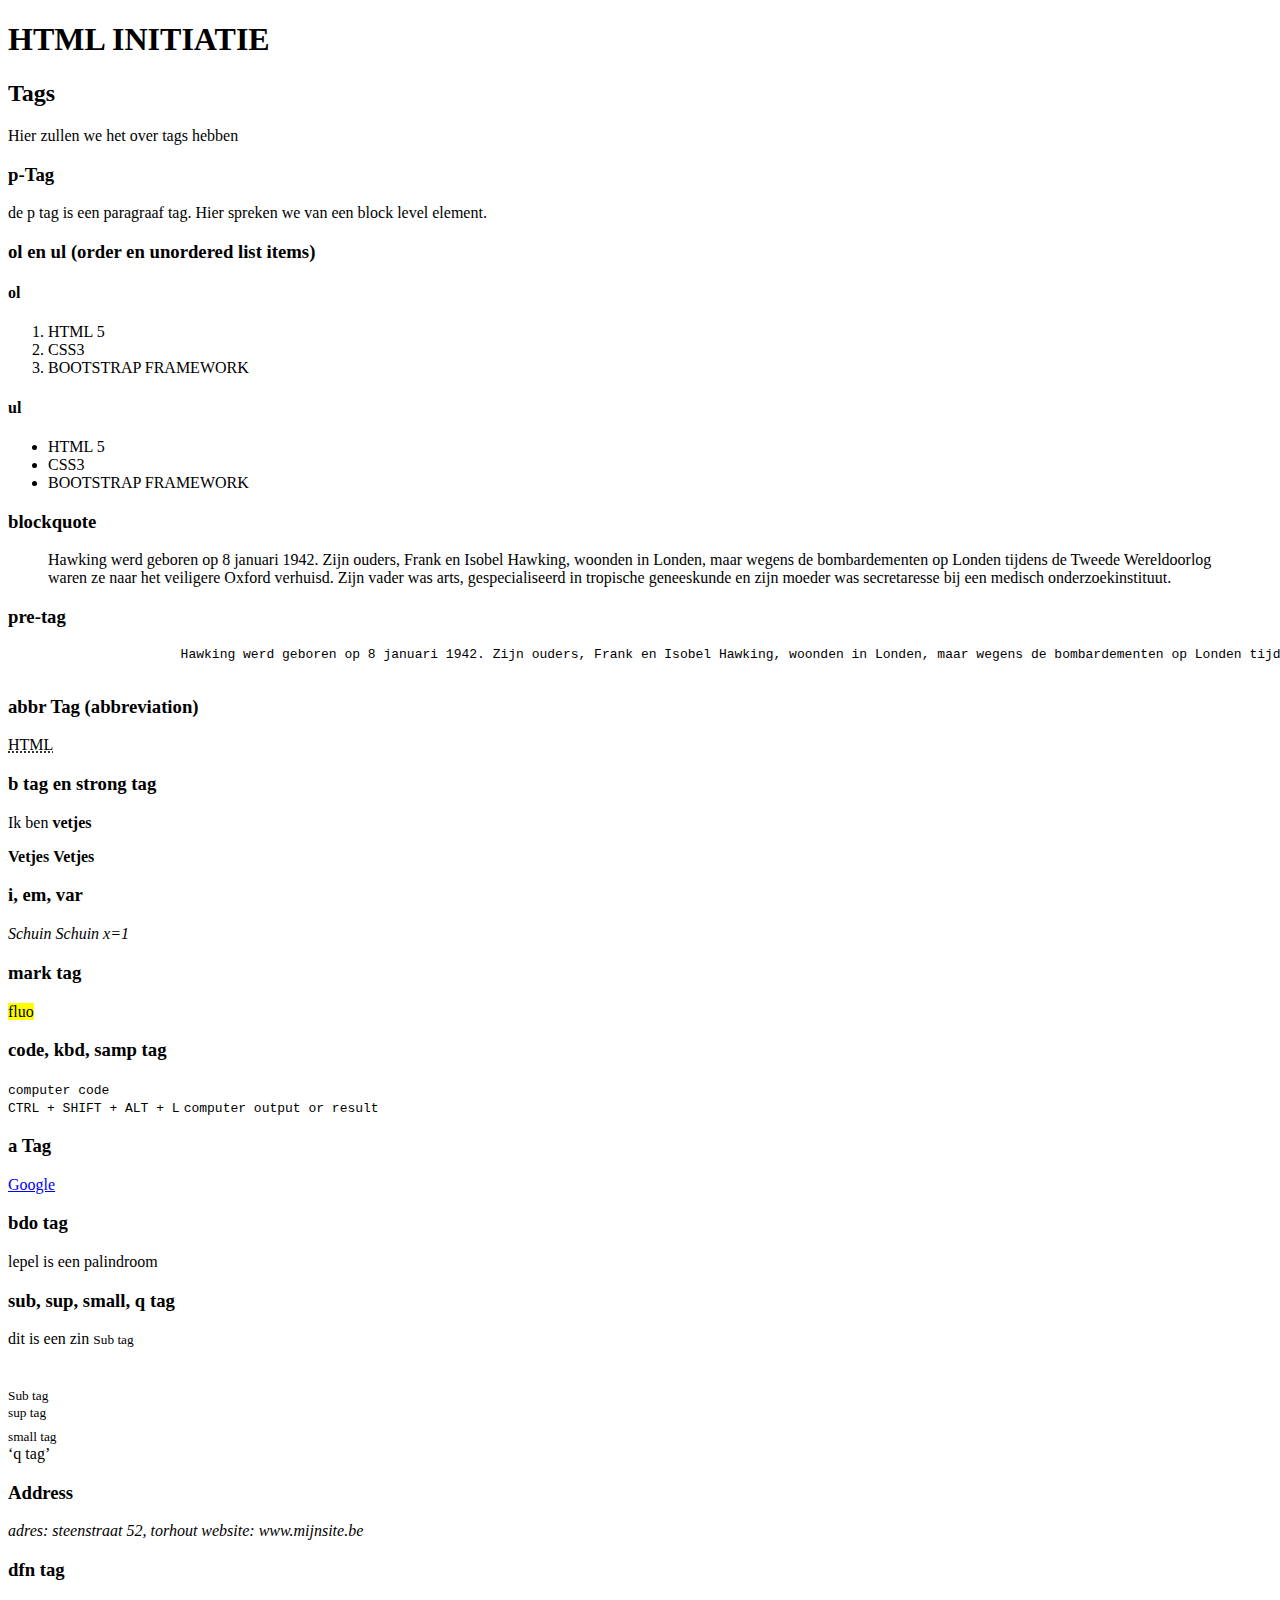
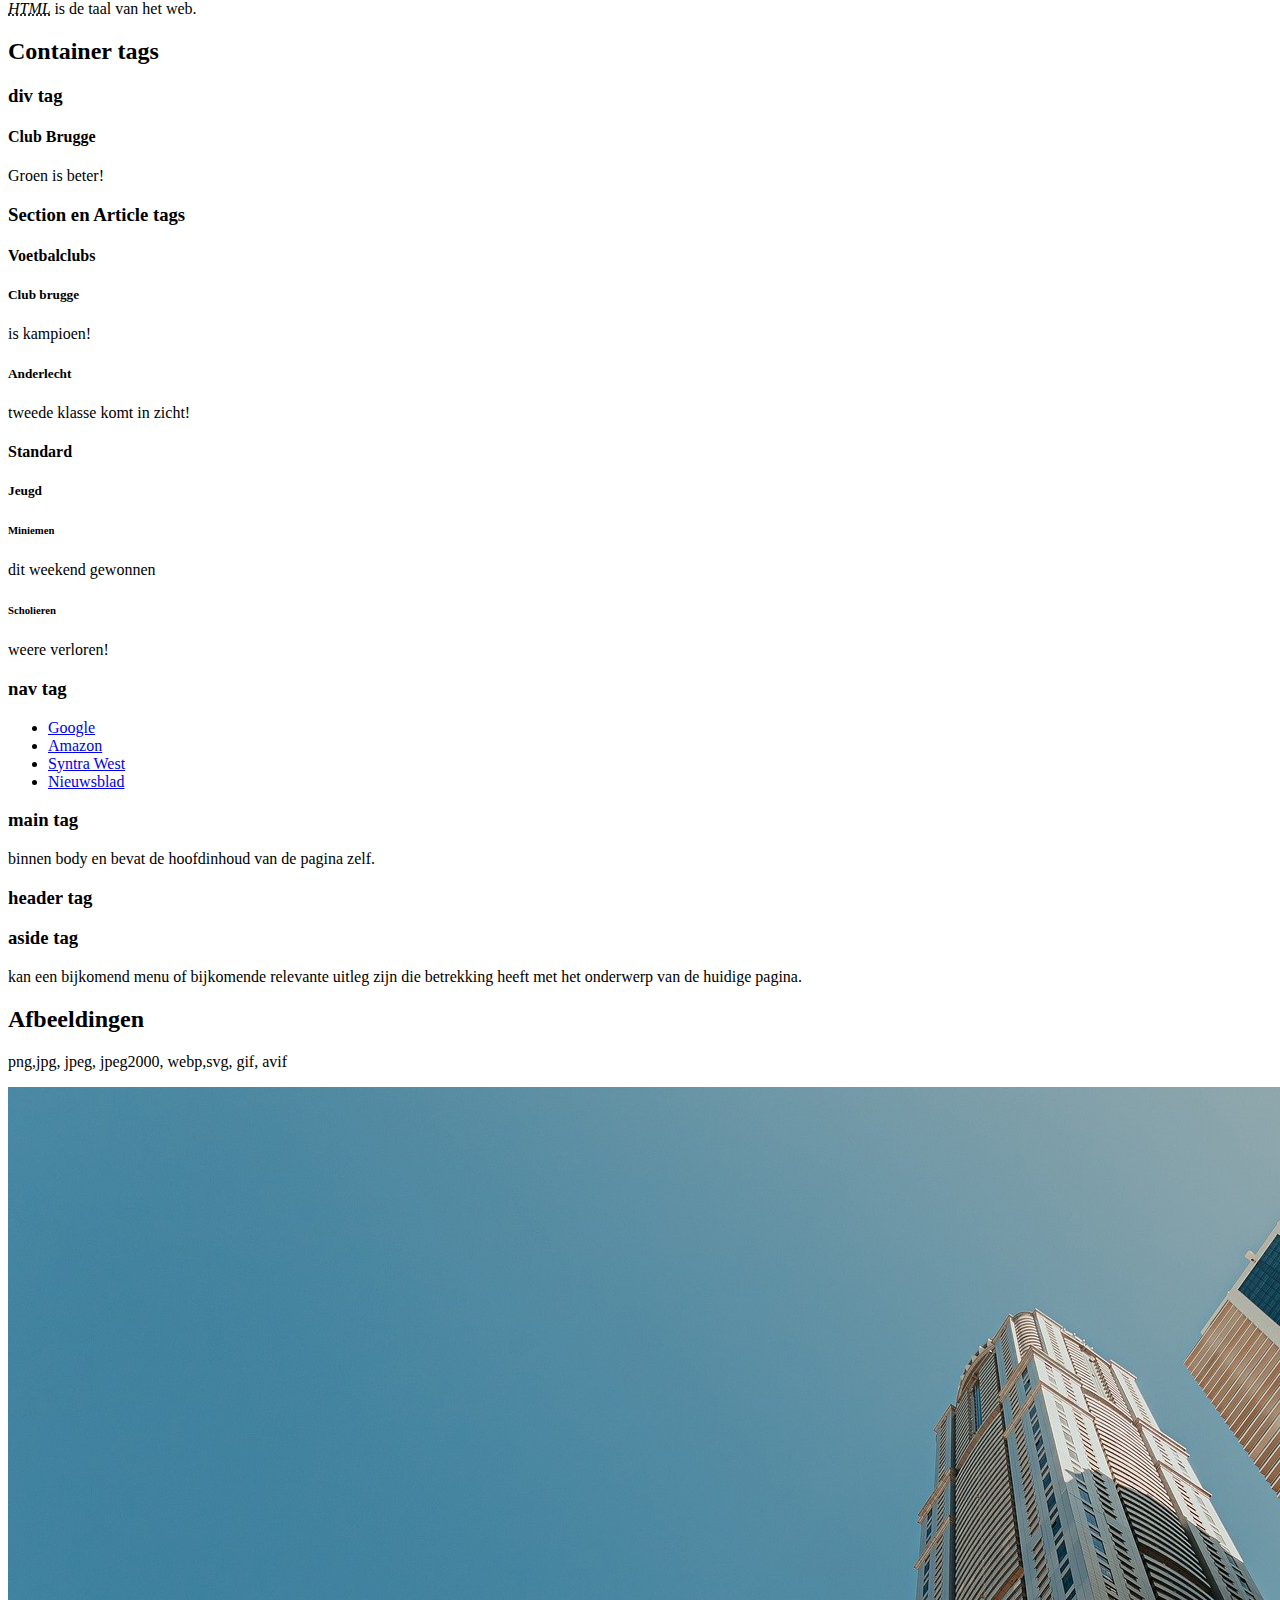
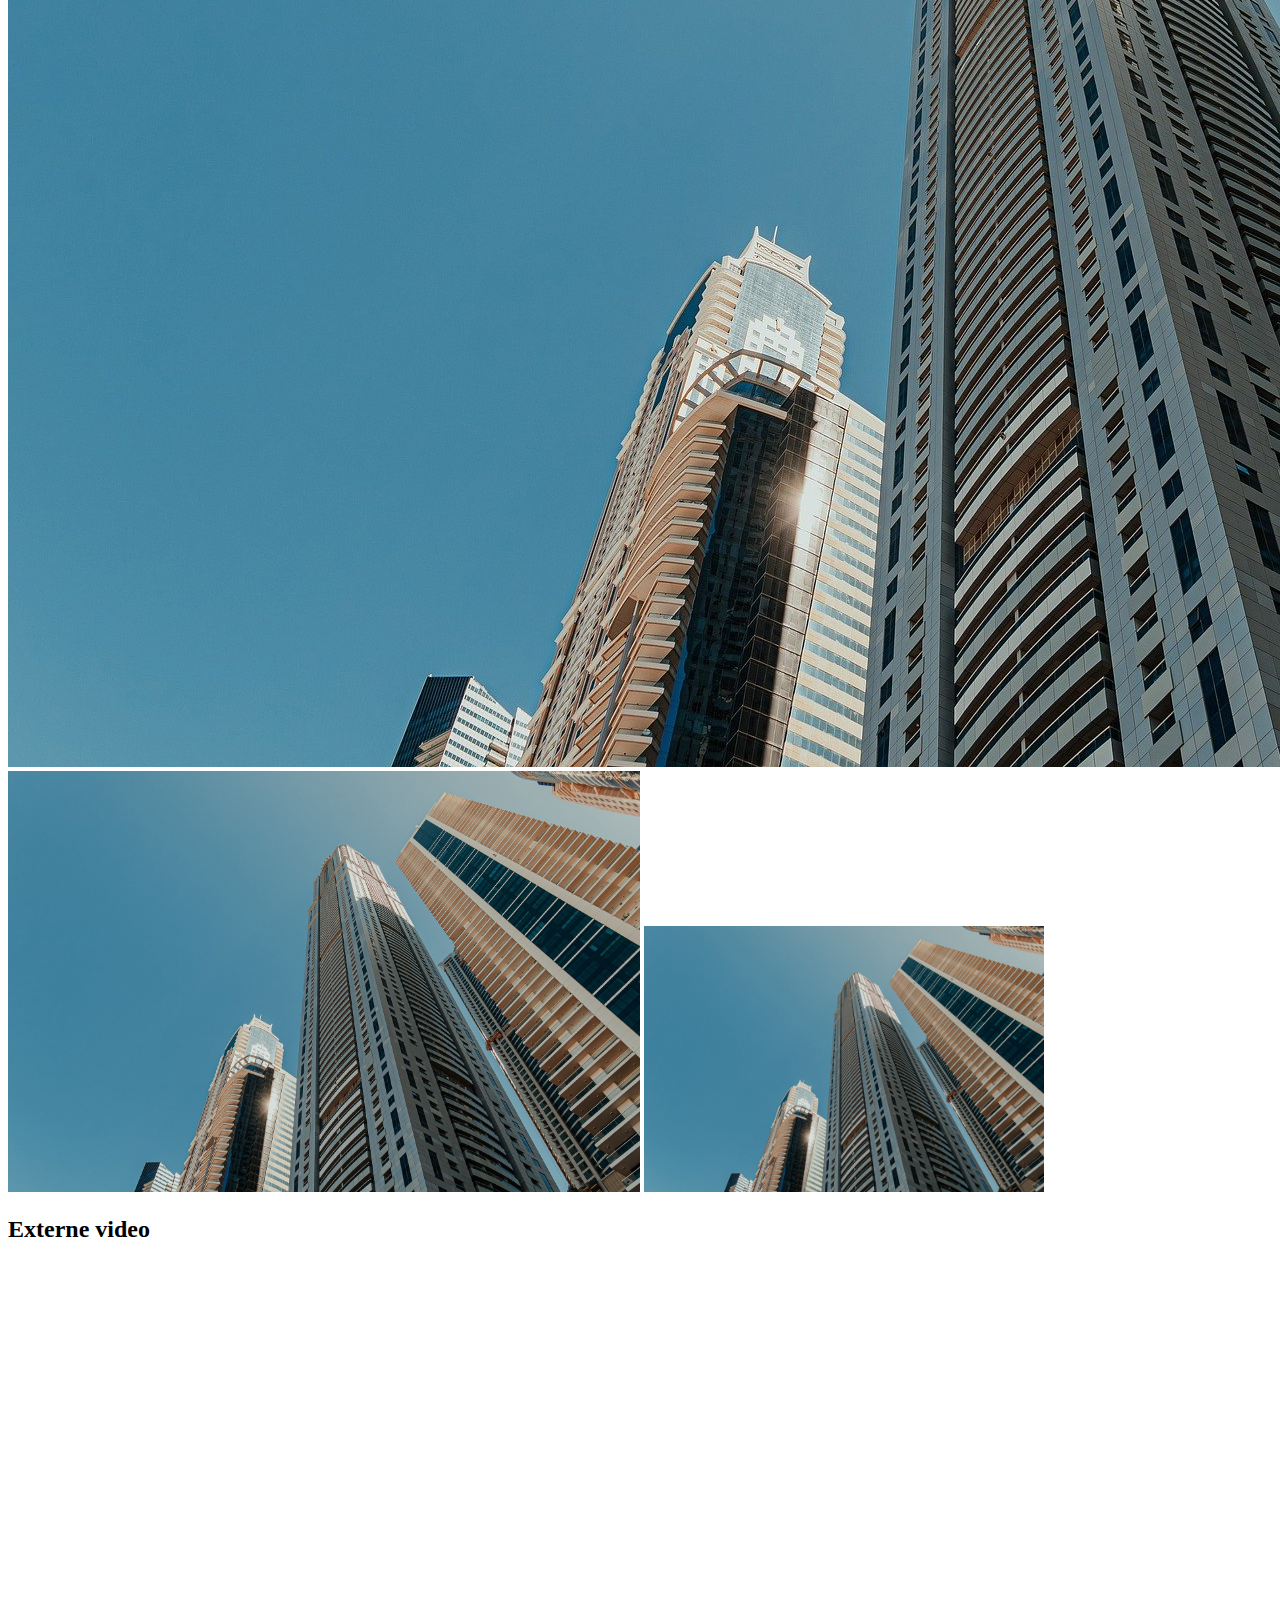
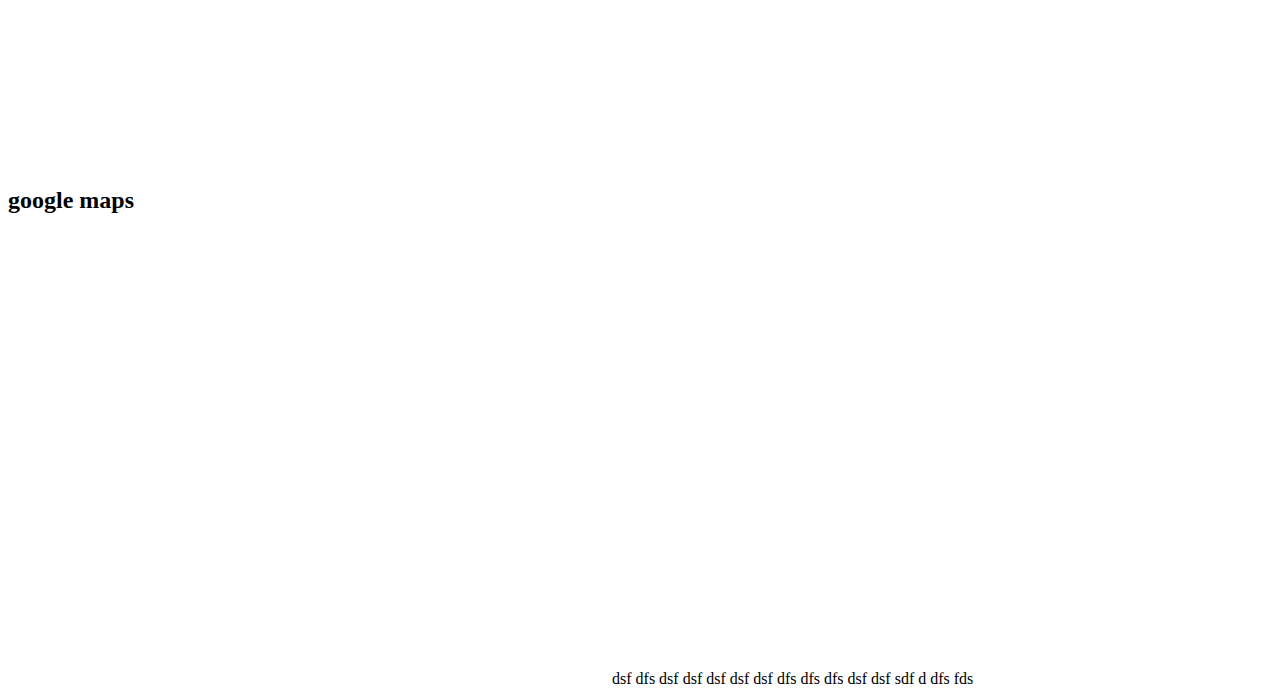
<file: 1.initiatie/index.html>
<!doctype html>
<html lang="nl">
<head>
    <meta charset="UTF-8">
    <meta name="viewport"
          content="width=device-width, user-scalable=no, initial-scale=1.0, maximum-scale=1.0, minimum-scale=1.0">
    <meta http-equiv="X-UA-Compatible" content="ie=edge">
    <title>Initiatie</title>
</head>
<body>
<!--REFORMAT CODE CTRL SHIFT ALT L-->
<!--    Hieronder mag maar 1 h1 tag per pagina komen-->
    <h1>HTML INITIATIE</h1>
<!--    h2 tot h6 tags kunnen oneindig voorkomen.-->
    <h2>Tags</h2>
        <p>Hier zullen we het over tags hebben</p>
    <h3>p-Tag</h3>
        <p>de p tag is een paragraaf tag. Hier spreken we van een block level element.</p>
    <h3>ol en ul (order en unordered list items)</h3>
        <h4>ol</h4>
            <ol>
                <li>HTML 5</li>
                <li>CSS3</li>
                <li>BOOTSTRAP FRAMEWORK</li>
            </ol>
        <h4>ul</h4>
            <ul>
                <li>HTML 5</li>
                <li>CSS3</li>
                <li>BOOTSTRAP FRAMEWORK</li>
            </ul>
    <h3>blockquote</h3>
        <blockquote cite="https://nl.wikipedia.org/wiki/Stephen_Hawking">
            Hawking werd geboren op 8 januari 1942. Zijn ouders, Frank en Isobel Hawking, woonden in Londen, maar wegens de bombardementen op Londen tijdens de Tweede Wereldoorlog waren ze naar het veiligere Oxford verhuisd. Zijn vader was arts, gespecialiseerd in tropische geneeskunde en zijn moeder was secretaresse bij een medisch onderzoekinstituut.
        </blockquote>
    <h3>pre-tag</h3>
        <blockquote cite="https://nl.wikipedia.org/wiki/Stephen_Hawking">
            <pre>
                 Hawking werd geboren op 8 januari 1942. Zijn ouders, Frank en Isobel Hawking, woonden in Londen, maar wegens de bombardementen op Londen tijdens de Tweede Wereldoorlog waren ze naar het veiligere Oxford verhuisd. Zijn vader was arts, gespecialiseerd in tropische geneeskunde en zijn moeder was secretaresse bij een medisch onderzoekinstituut.
            </pre>
        </blockquote>
    <h3>abbr Tag (abbreviation)</h3>
        <abbr title="HyperText Markup Language">HTML</abbr>
    <h3>b tag en strong tag</h3>
        <p>Ik ben <strong>vetjes</strong></p>
        <b>Vetjes</b>
        <strong>Vetjes</strong>
    <h3>i, em, var </h3>
        <i>Schuin</i>
        <em>Schuin</em>
        <var>x=1</var>
    <h3>mark tag</h3>
        <mark>fluo</mark>
    <h3>code, kbd, samp tag</h3>
        <code>computer code</code><br>
        <kbd>CTRL + SHIFT + ALT + L</kbd>
        <samp>computer output or result</samp>
    <h3>a Tag</h3>
        <a href="https://www.google.be" target="_blank">Google</a>
    <h3>bdo tag</h3>
        <bdo dir="rtl">moordnilap nee si lepel</bdo>
    <h3>sub, sup, small, q tag</h3>
        <p> dit is een zin <small>Sub tag</small> </p><br>
        <sub>Sub tag</sub><br>
        <sup>sup tag</sup><br>
        <small>small tag</small><br>
        <q>q tag</q>
    <h3>Address</h3>
        <address>
            adres: steenstraat 52, torhout
            website: www.mijnsite.be
        </address>
    <h3>dfn tag</h3>
        <p>
            <dfn>
            <abbr title="Hypertext Markup Language">HTML</abbr> </dfn>
            is de taal van het web.
        </p>
<h2>Container tags</h2>

    <h3>div tag</h3>
        <div id="voetbal">
            <h4>Club Brugge</h4>
            <p>Groen is beter!</p>
        </div>
    <h3>Section en Article tags</h3>
        <section id="voetbalclubs">
            <h4>Voetbalclubs</h4>
                <article id="clubbrugge">
                    <h5>Club brugge</h5>
                    <p> is kampioen!</p>
                </article>
                <article id="Anderlecht">
                    <h5>Anderlecht</h5>
                    <p>tweede klasse komt in zicht!</p>
                </article>
        </section>

        <article id="Standard">
            <h4>Standard</h4>
            <section id="jeugd">
                <h5>Jeugd</h5>
                    <section id="miniemen">
	                    <header>
		                    <h6>Miniemen</h6>
	                    </header>
                            <p>dit weekend gewonnen</p>
                    </section>
                    <section id="scholieren">
                        <h6>Scholieren</h6>
                        <p>weere verloren!</p>
                    </section>
            </section>
        </article>
	<h3>nav tag</h3>
		<nav>
			<ul>
				<li><a href="https://www.google.be" target="_blank">Google</a></li>
				<li><a href="https://www.amazon.com" target="_blank">Amazon</a></li>
				<li><a href="https://www.syntrawest.be" target="_blank">Syntra West</a></li>
				<li><a href="https://www.nieuwsblad.be" target="_blank">Nieuwsblad</a></li>
				
			</ul>
		</nav>
	<h3>main tag</h3>
		<main>
			<p>binnen body en bevat de hoofdinhoud van de pagina zelf.</p>
		</main>
	<h3>header tag</h3>
		<header></header>
	<h3>
		aside tag
	</h3>
		<aside>
			<p>kan een bijkomend menu of bijkomende relevante uitleg zijn die
				betrekking heeft met het onderwerp van de huidige pagina.</p>
		</aside>
<h2>
	Afbeeldingen
</h2>
	<p>png,jpg, jpeg, jpeg2000, webp,svg, gif, avif</p>
	<img src="./img/archi.jpg" alt="dit zijn flatgebouwen van manhattan">
	<img height="50%" width="50%" src="./img/archi.jpg" alt="dit zijn flatgebouwen van manhattan">
	<img width="400px" src="./img/archi.jpg" alt="dit zijn flatgebouwen van manhattan">

<h2>
	Externe video
</h2>
<iframe width="100%" height="500px" src="https://www.youtube.com/embed/fJ9rUzIMcZQ?si=7lAyMjbP4NvGfoeS" title="YouTube video player" frameborder="0" allow="accelerometer; autoplay; clipboard-write; encrypted-media; gyroscope; picture-in-picture; web-share" referrerpolicy="strict-origin-when-cross-origin" allowfullscreen></iframe>

<h2>google maps</h2>
<iframe src="https://www.google.com/maps/embed?pb=!1m18!1m12!1m3!1d4996.688301520445!2d4.438623076886796!3d51.23115643084577!2m3!1f0!2f0!3f0!3m2!1i1024!2i768!4f13.1!3m3!1m2!1s0x47c3f7a2db3c8311%3A0xc79356f92580ca5f!2sSportpaleis%20Antwerpen!5e0!3m2!1snl!2sbe!4v1728396080354!5m2!1snl!2sbe" width="600" height="450" style="border:0;" allowfullscreen="" loading="lazy" referrerpolicy="no-referrer-when-downgrade"></iframe>

dsf
dfs
dsf
dsf
dsf
dsf
dsf
dfs
dfs
dfs
dsf
dsf

sdf
d
dfs
fds

<footer>

</footer>
</body>

</html>
</file>
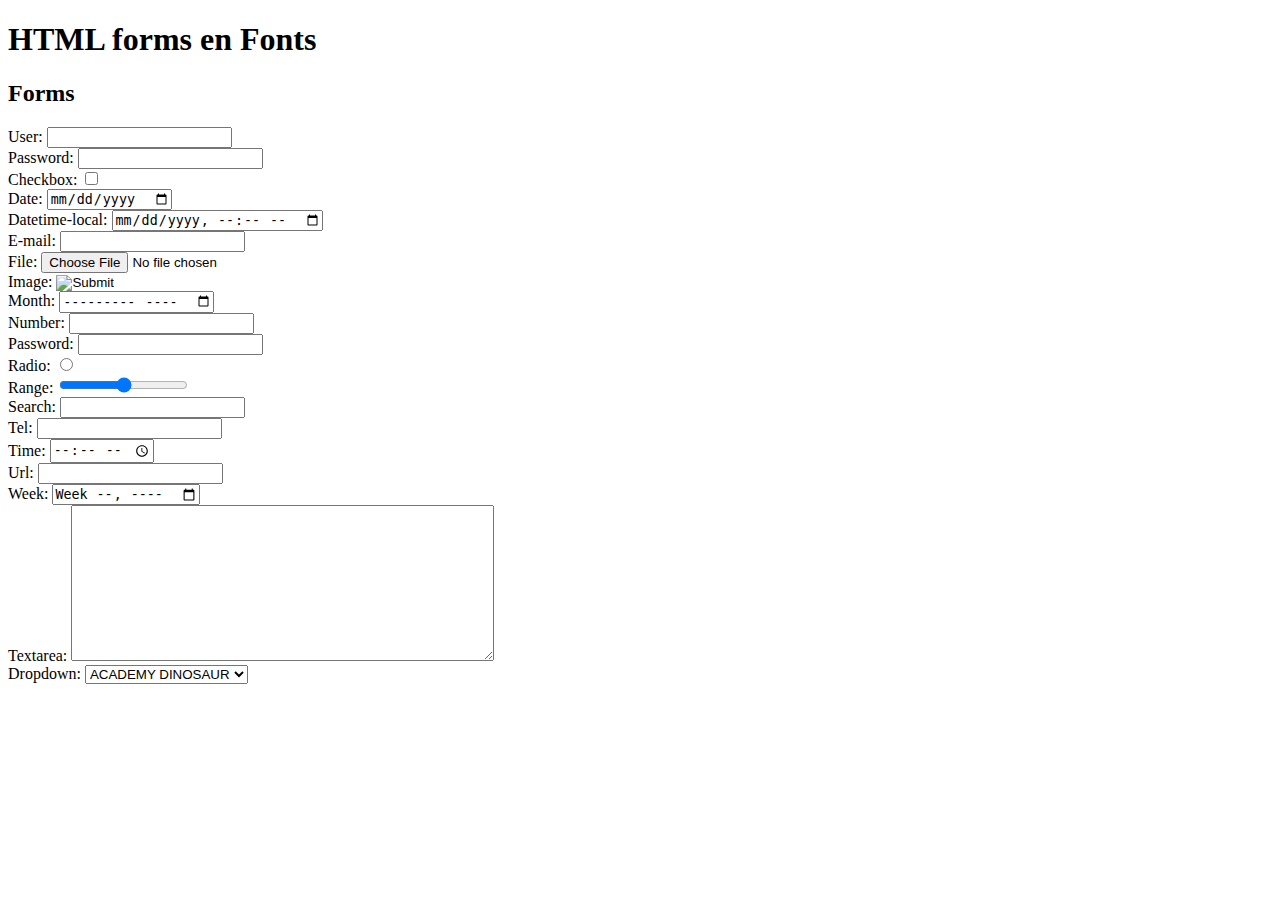
<file: 2.forms/index.html>
<!doctype html>
<html lang="en">
<head>
	<meta charset="UTF-8">
	<meta name="viewport"
	      content="width=device-width, user-scalable=no, initial-scale=1.0, maximum-scale=1.0, minimum-scale=1.0">
	<meta http-equiv="X-UA-Compatible" content="ie=edge">
	<meta name="author" content="Tom Vanhoutte">
	<meta name="description" content="Leer alles over HTML form tags: input, select, textarea en meer. Begrijp de werking en toepassing voor interactieve webformulieren.">
	<meta name="keywords" content="html form tags, html forms uitleg, html formulier maken, form tag html, html formulier voorbeelden, html formulier validatie, form elementen html, html form methoden, html form post vs get, html input types, html form best practices, formulier submit button html, html formulier veld, html form action, html form attributes uitleg, html text field, html password field, html email field, html date field, html number field, html checkbox, html radio button, html select dropdown, html textarea, html hidden field, html file upload, html form label, html form id attribute, html form name attribute, html form action attribute, html form method post, html form method get
">
	<title>Forms</title>
	
</head>
<body>
	<nav>
	
	</nav>
	<main>
		<h1>HTML forms en Fonts</h1>
			<h2>Forms</h2>
			<form action="" method="">
				User: <input type="text"><br>
				Password: <input type="password"><br>
				Checkbox: <input type="checkbox"><br>
				Date: <input type="date"><br>
				Datetime-local: <input type="datetime-local"><br>
				E-mail: <input type="email"><br>
				File: <input type="file"><br>
				Image: <input type="image"><br>
				Month: <input type="month"><br>
				Number: <input type="number"><br>
				Password: <input type="password"><br>
				Radio: <input type="radio" min="0" max="5"><br>
				Range: <input type="range"><br>
				Search: <input type="search"><br>
				Tel: <input type="tel"><br>
				Time: <input type="time"><br>
				Url: <input type="url"><br>
				Week: <input type="week"><br>
				Textarea: <textarea name="" id="" cols="50" rows="10"></textarea><br>
				Dropdown:
				<select name="" id="">
					<option value="1">ACADEMY DINOSAUR</option>
					<option value="2">INDIANE JONES</option>
					<option value="3">MISSION IMPOSSIBLE</option>
				</select>
			</form>
	</main>
	<footer>
	
	</footer>
</body>
</html>
</file>
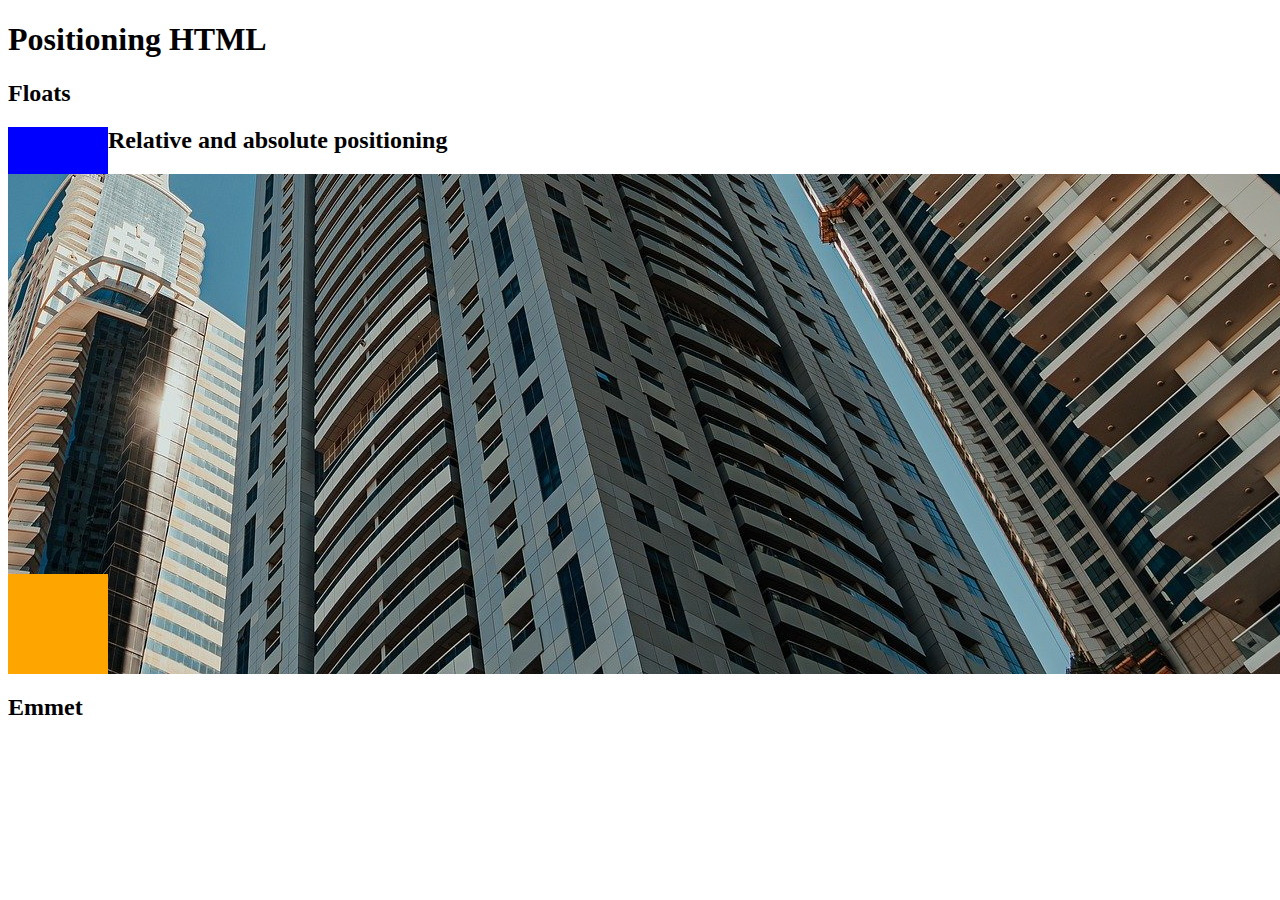
<file: 3.positioning/index.html>
<!doctype html>
<html lang="nl">
<head>
	<meta charset="UTF-8">
	<meta name="viewport"
	      content="width=device-width, user-scalable=no, initial-scale=1.0, maximum-scale=1.0, minimum-scale=1.0">
	<meta http-equiv="X-UA-Compatible" content="ie=edge">
	<meta name="author" content="Tom Vanhoutte">
	<meta name="description" content="basic positioning in html">
	<meta name="keywords" content="html, positioning
">
	<link rel="stylesheet" href="./css/style.css">
	<title>BASIC POSITIONING HTML</title>
	
</head>
<body>
	<nav>
	
	</nav>
	<main>
		<h1>Positioning HTML</h1>
		<h2>Floats</h2>
			<div id="box"></div>
		<h2>Relative and absolute positioning</h2>
            <div id="parent">
	            <div id="child"></div>
            </div>
			
		<h2>Emmet</h2>
	
	</main>
	<footer>
	
	</footer>
</body>
</html>
</file>
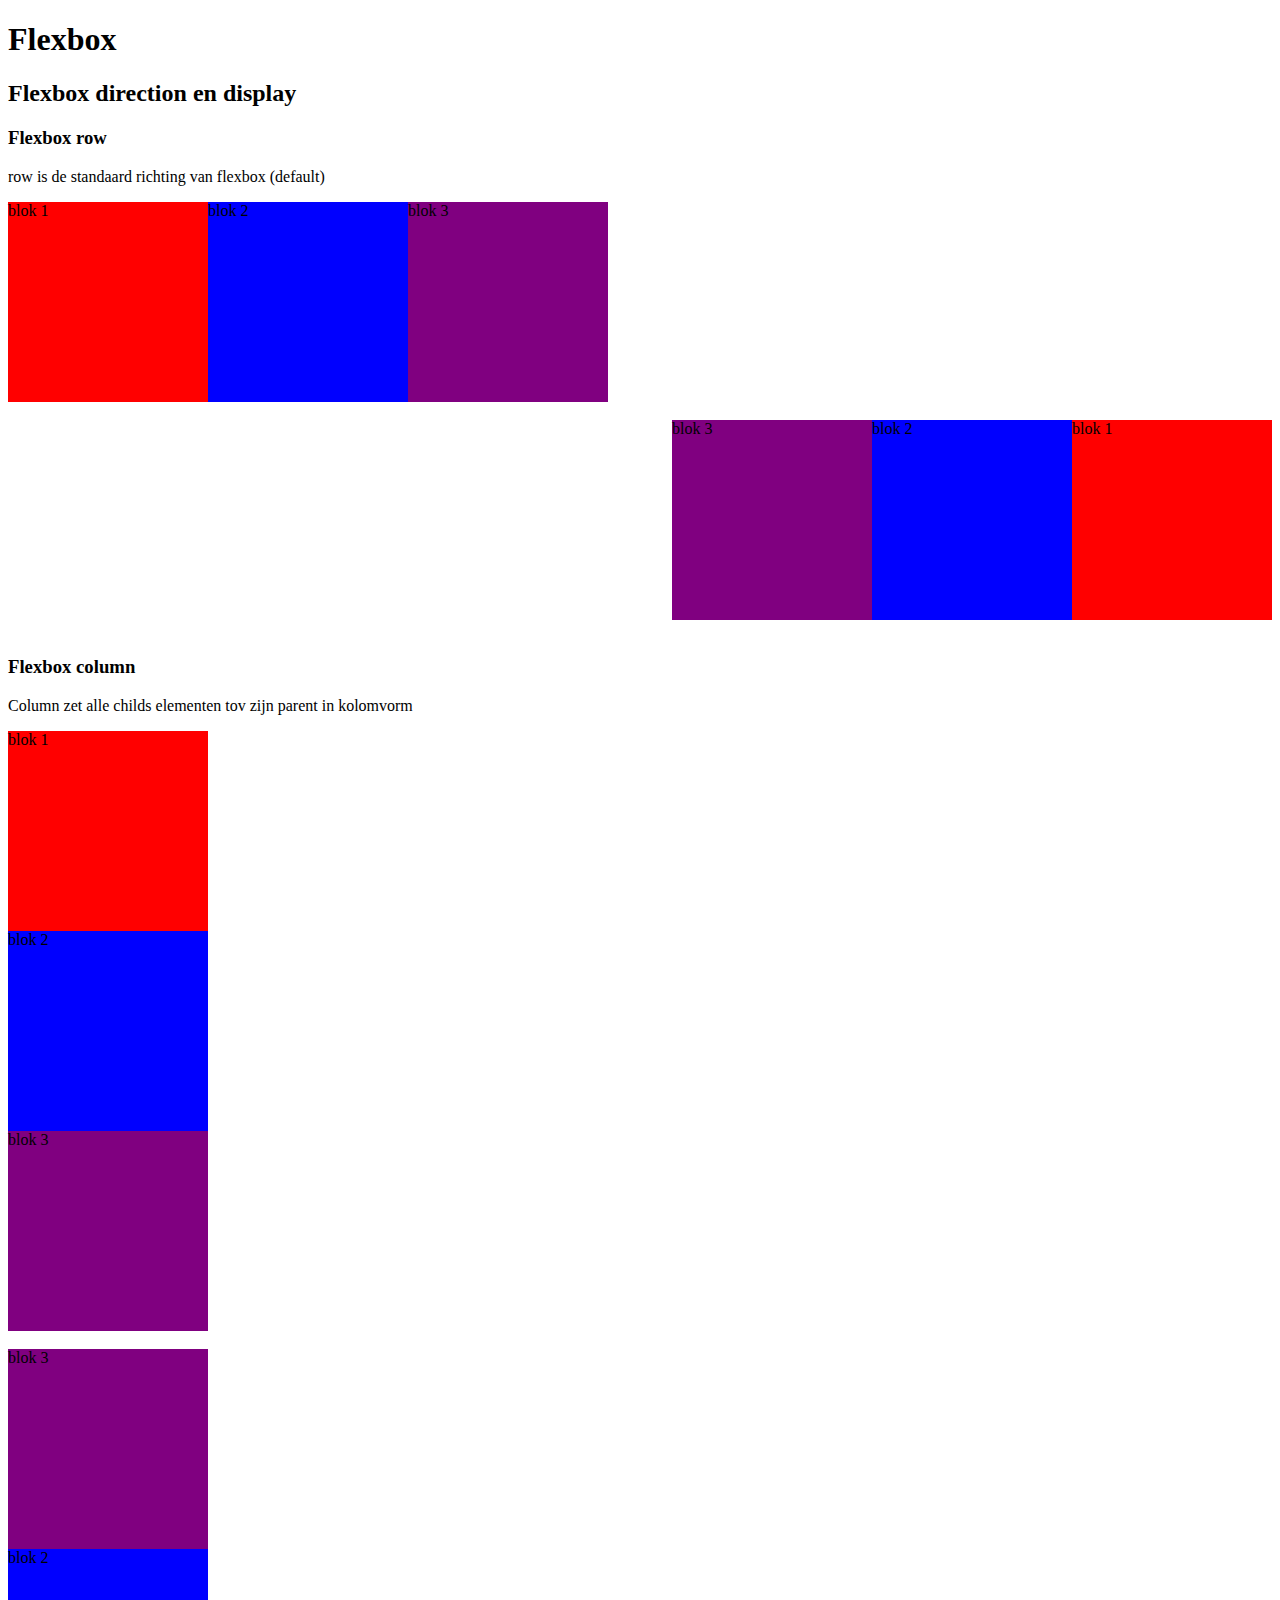
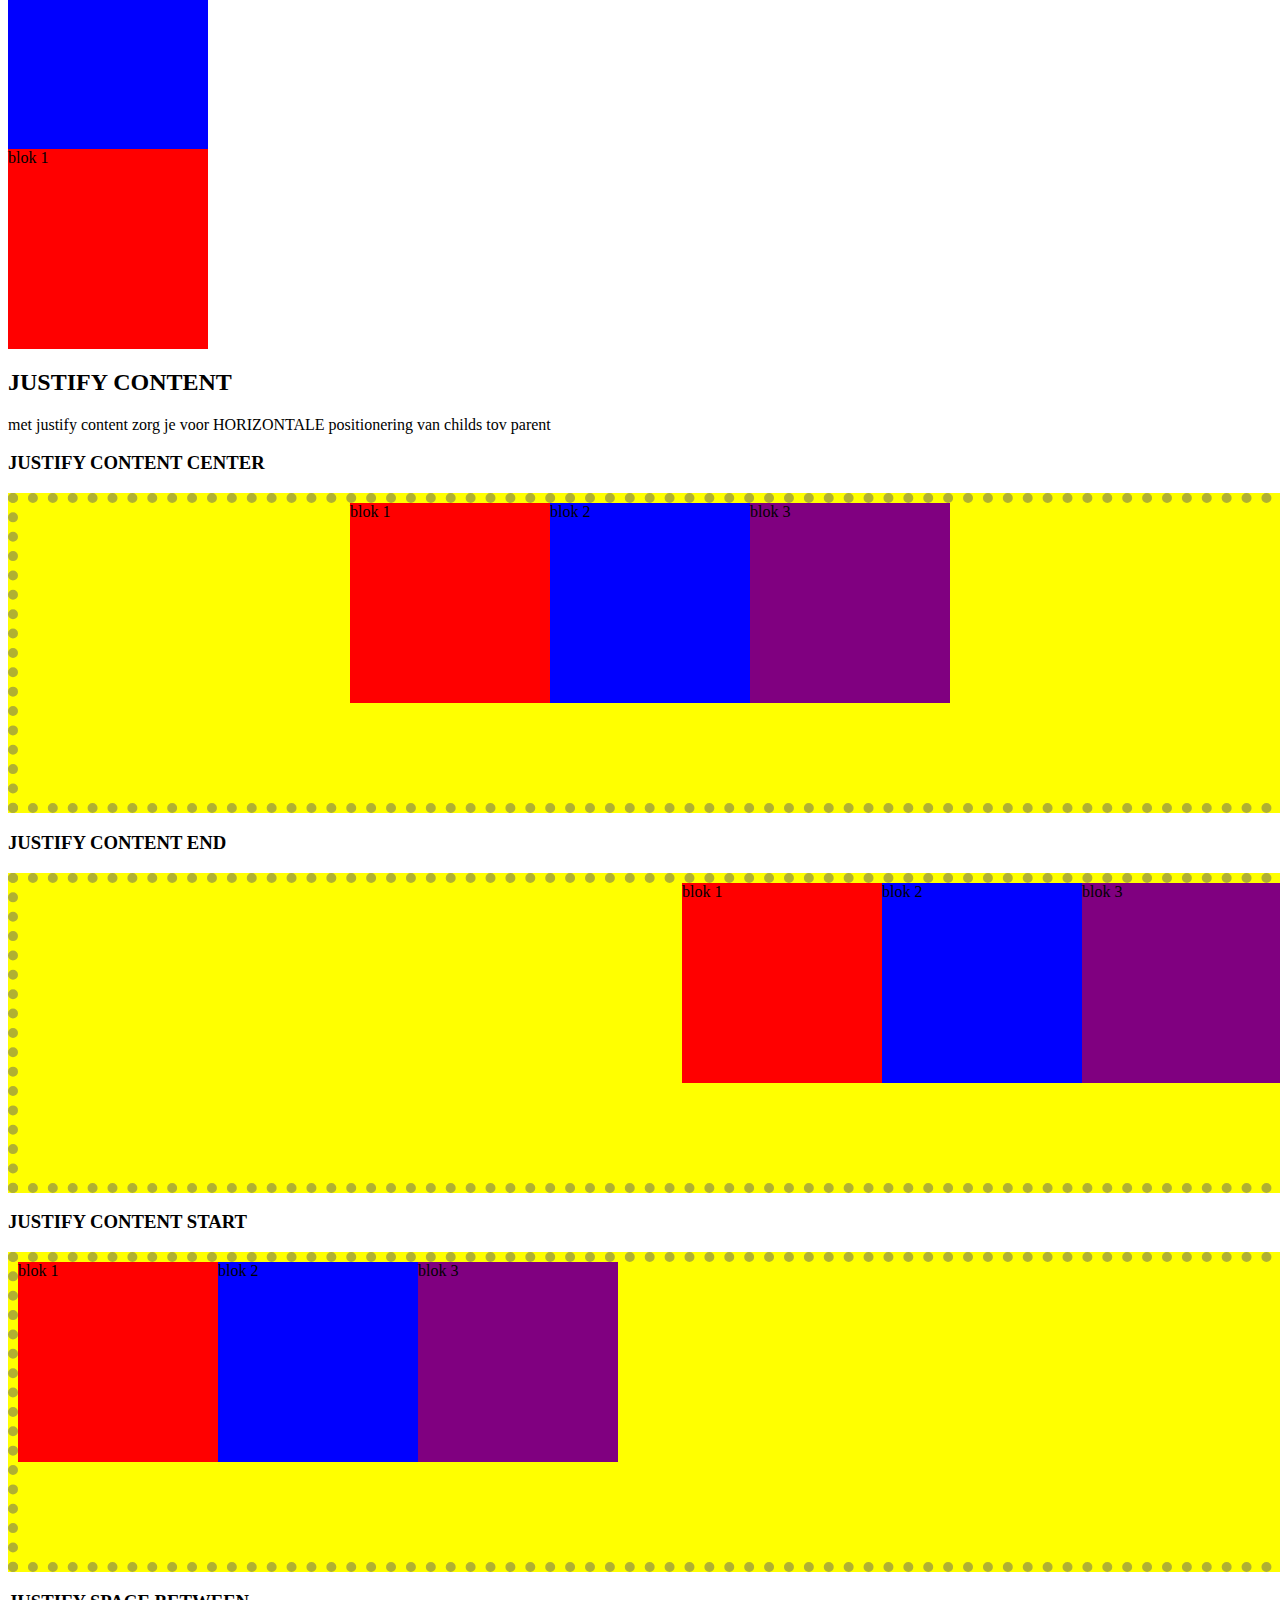
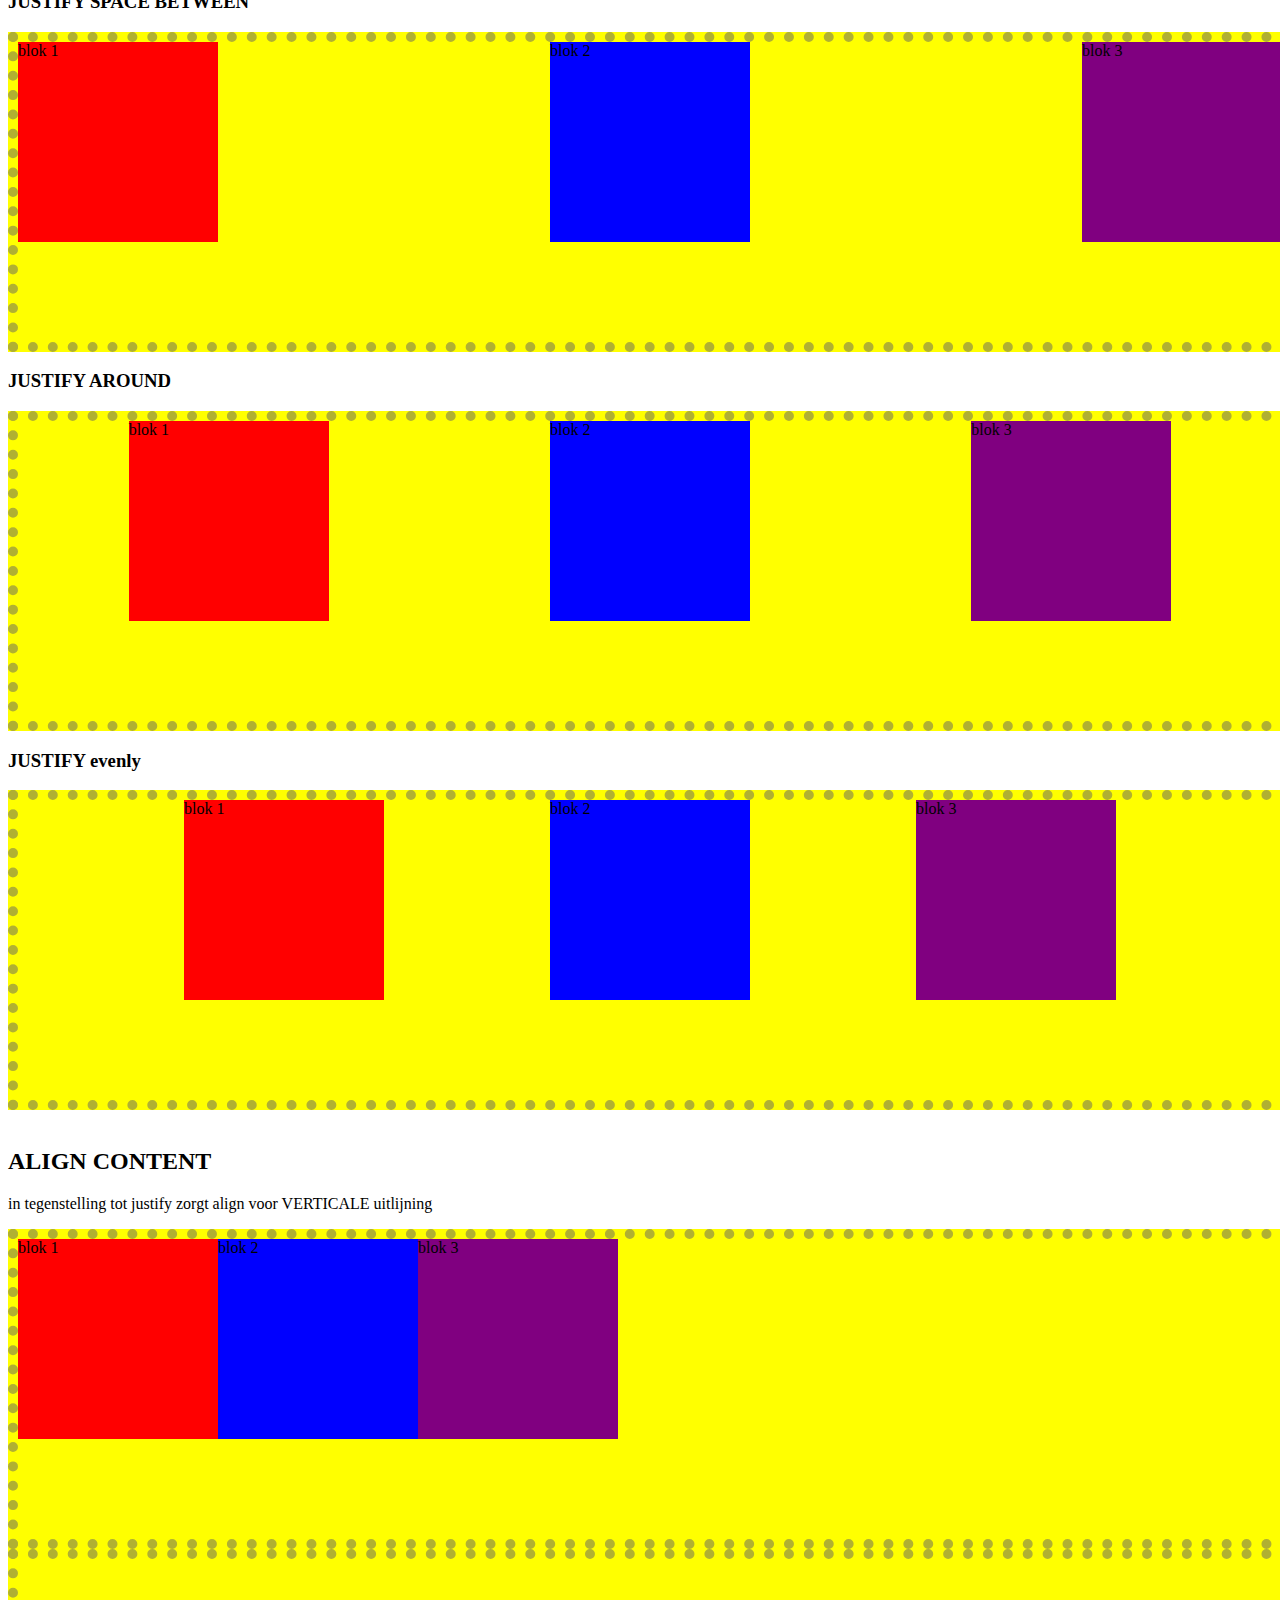
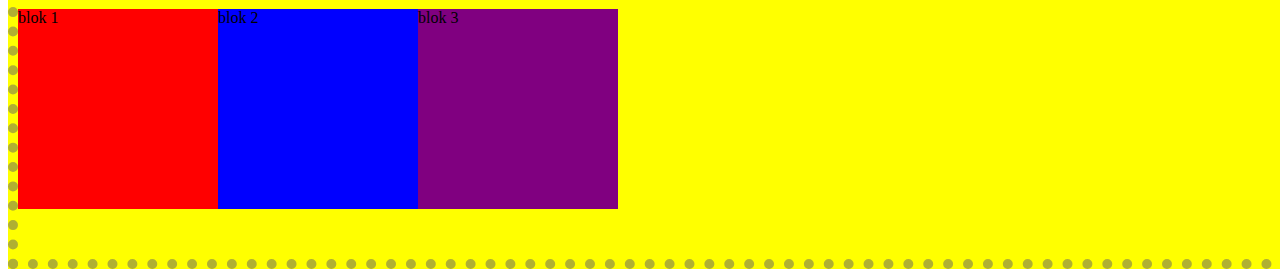
<file: 4.flexbox/index.html>
<!doctype html>
<html lang="nl">
<head>
	<meta charset="UTF-8">
	<meta name="viewport"
	      content="width=device-width, user-scalable=no, initial-scale=1.0, maximum-scale=1.0, minimum-scale=1.0">
	<meta http-equiv="X-UA-Compatible" content="ie=edge">
	<meta name="author" content="Tom Vanhoutte">
	<meta name="description" content="flexbox positioning in html">
	<meta name="keywords" content="html, positioning,flexbox
">
	<link rel="stylesheet" href="./css/style.css">
	<title>FLEXBOX</title>
	
</head>
<body>
	<nav>
	
	</nav>
	<main>
		<h1>Flexbox</h1>
			<h2>Flexbox direction en display</h2>
				<h3>Flexbox row</h3>
					<p>row is de standaard richting van flexbox (default)</p>
		<div id="flexboxrow" class="flexboxcontainer">
			<div class="blok1">blok 1</div>
			<div class="blok2">blok 2</div>
			<div class="blok3">blok 3</div>
		</div>
		<br>
		<div id="flexboxrow-reverse" class="flexboxcontainer">
			<div class="blok1">blok 1</div>
			<div class="blok2">blok 2</div>
			<div class="blok3">blok 3</div>
		</div>
		<br>
		<h3>Flexbox column</h3>
		<p>Column zet alle childs elementen tov zijn parent in kolomvorm</p>
		<div id="flexboxcolumn" class="flexboxcontainer">
			<div class="blok1">blok 1</div>
			<div class="blok2">blok 2</div>
			<div class="blok3">blok 3</div>
		</div>
		<br>
		<div id="flexboxcolumn-reverse" class="flexboxcontainer">
			<div class="blok1">blok 1</div>
			<div class="blok2">blok 2</div>
			<div class="blok3">blok 3</div>
		</div>
	<h2>JUSTIFY CONTENT</h2>
		<p>met justify content zorg je voor HORIZONTALE positionering van childs tov parent</p>
		<h3>JUSTIFY CONTENT CENTER</h3>
		<div id="flexboxjustify" class="flexboxcontainer">
			<div class="blok1">blok 1</div>
			<div class="blok2">blok 2</div>
			<div class="blok3">blok 3</div>
		</div>
		<h3>JUSTIFY CONTENT END</h3>
		<div id="flexboxjustifyend" class="flexboxcontainer">
			<div class="blok1">blok 1</div>
			<div class="blok2">blok 2</div>
			<div class="blok3">blok 3</div>
		</div>
		<h3>JUSTIFY CONTENT START</h3>
		<div id="flexboxjustifystart" class="flexboxcontainer">
			<div class="blok1">blok 1</div>
			<div class="blok2">blok 2</div>
			<div class="blok3">blok 3</div>
		</div>
		<h3>JUSTIFY SPACE BETWEEN</h3>
		<div id="flexboxjustifybetween" class="flexboxcontainer">
			<div class="blok1">blok 1</div>
			<div class="blok2">blok 2</div>
			<div class="blok3">blok 3</div>
		</div>
		<h3>JUSTIFY AROUND</h3>
		<div id="flexboxjustifyaround" class="flexboxcontainer">
			<div class="blok1">blok 1</div>
			<div class="blok2">blok 2</div>
			<div class="blok3">blok 3</div>
		</div>
		<h3>JUSTIFY evenly</h3>
		<div id="flexboxjustifyevenly" class="flexboxcontainer">
			<div class="blok1">blok 1</div>
			<div class="blok2">blok 2</div>
			<div class="blok3">blok 3</div>
		</div>
		<br>
		<h2>ALIGN CONTENT</h2>
		<p>in tegenstelling tot justify zorgt align voor VERTICALE uitlijning</p>
		<div id="alignitemsstart" class="flexboxcontainer">
			<div class="blok1">blok 1</div>
			<div class="blok2">blok 2</div>
			<div class="blok3">blok 3</div>
		</div>
		
		<div id="alignitems" class="flexboxcontainer">
			<div class="blok1">blok 1</div>
			<div class="blok2">blok 2</div>
			<div class="blok3">blok 3</div>
		</div>
		
	</main>
	<footer>
	
	</footer>
</body>
</html>
</file>
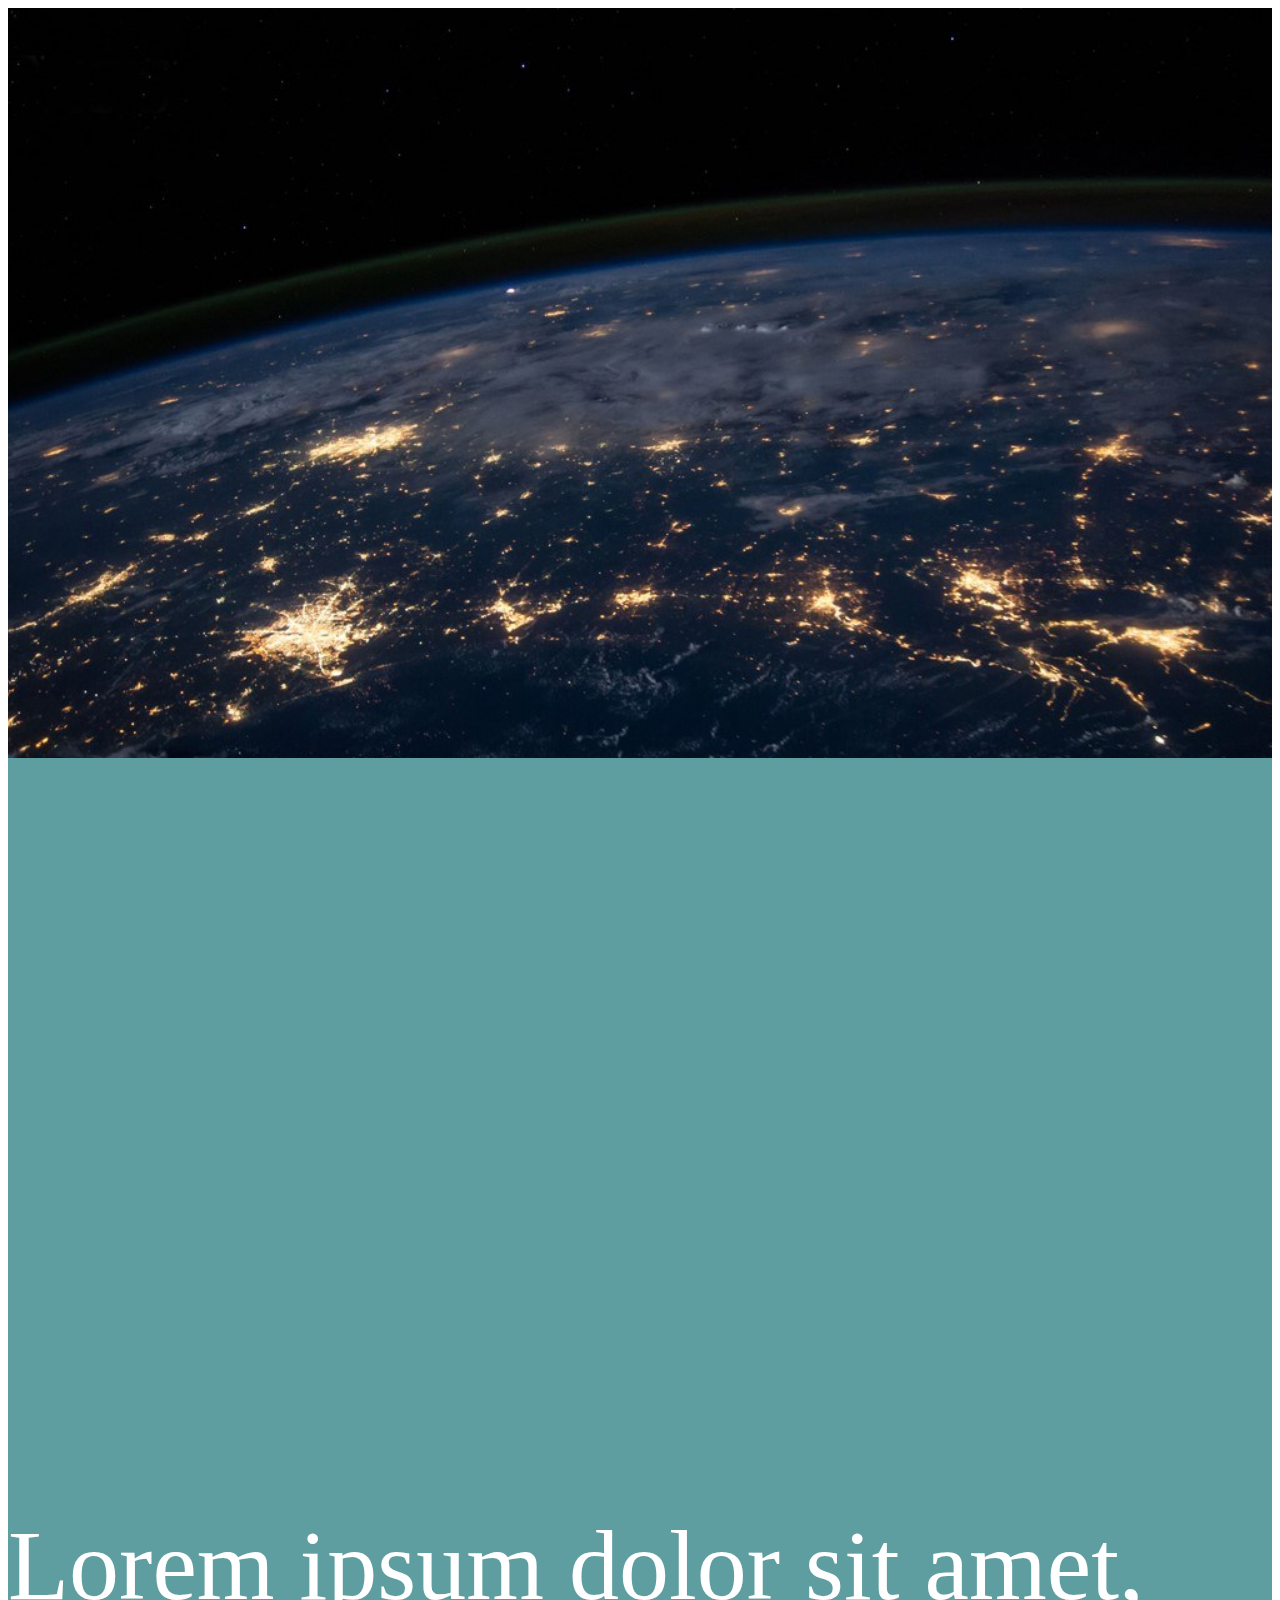
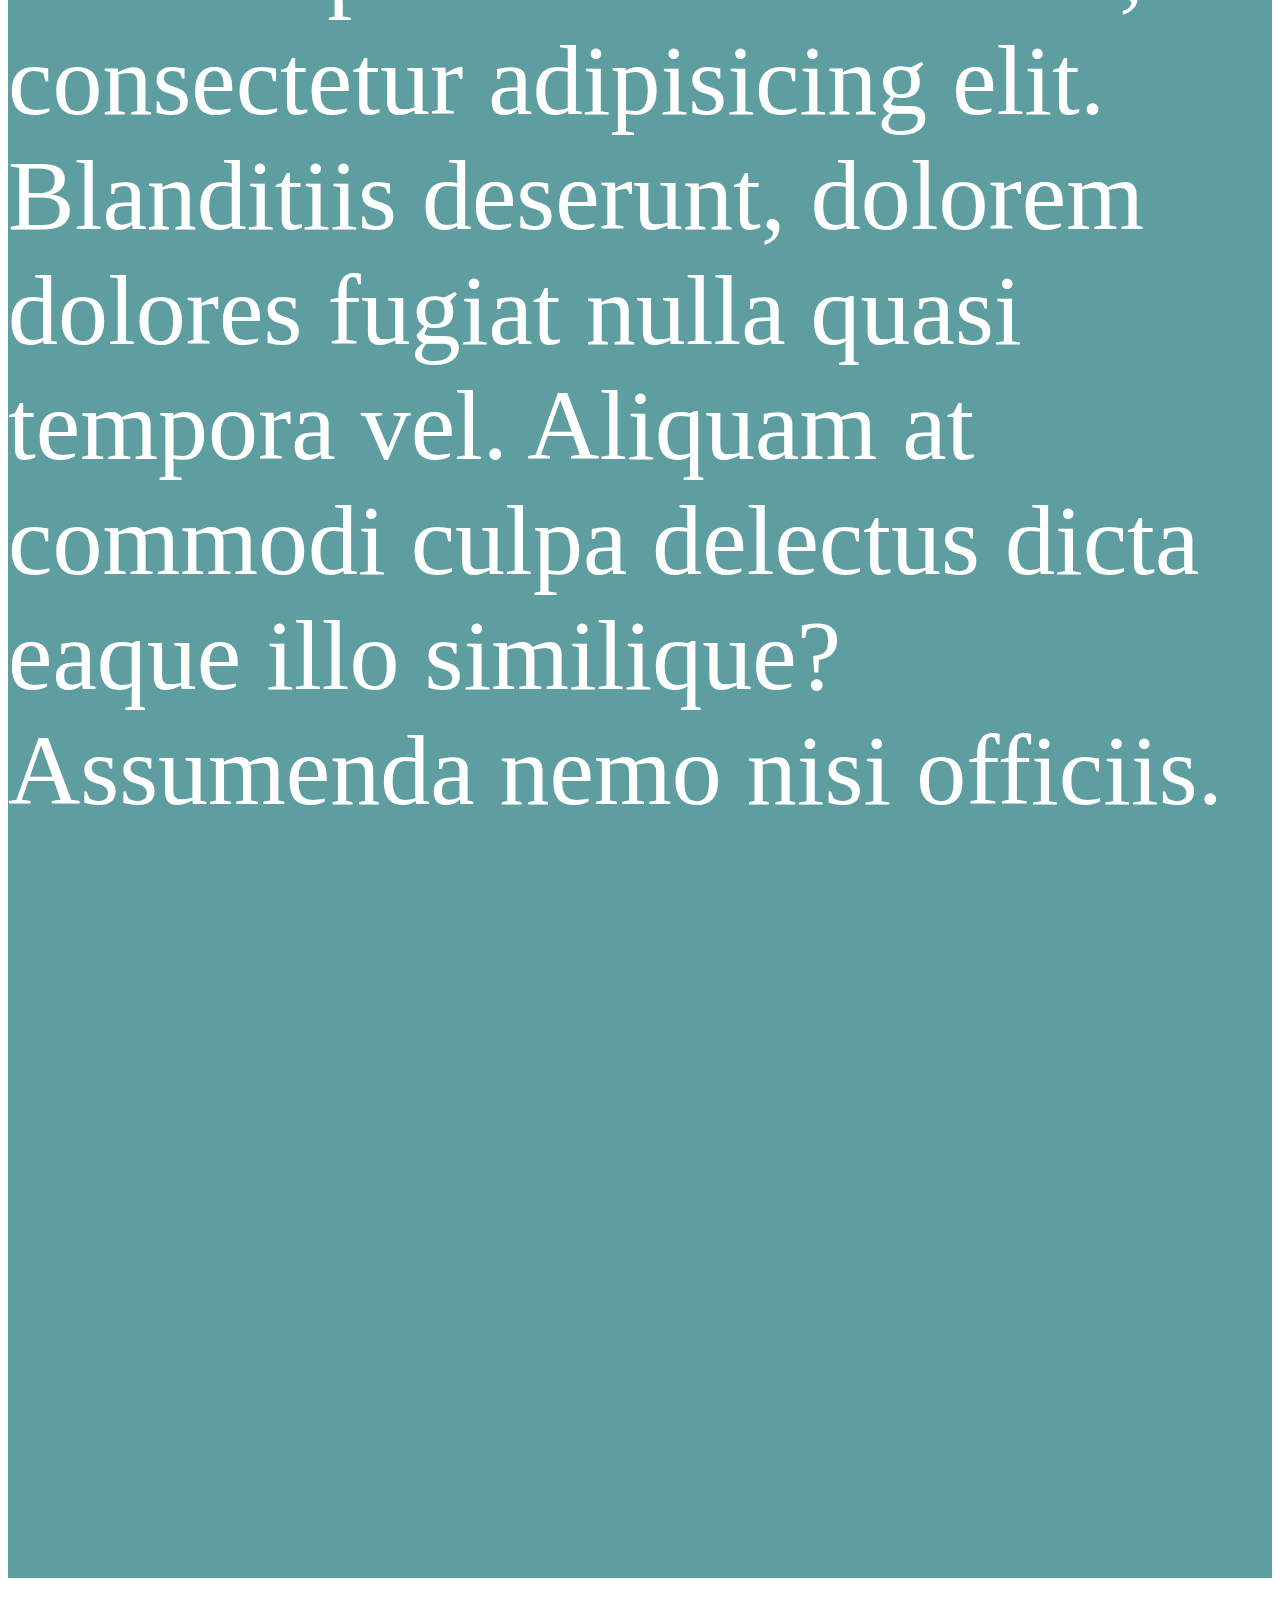
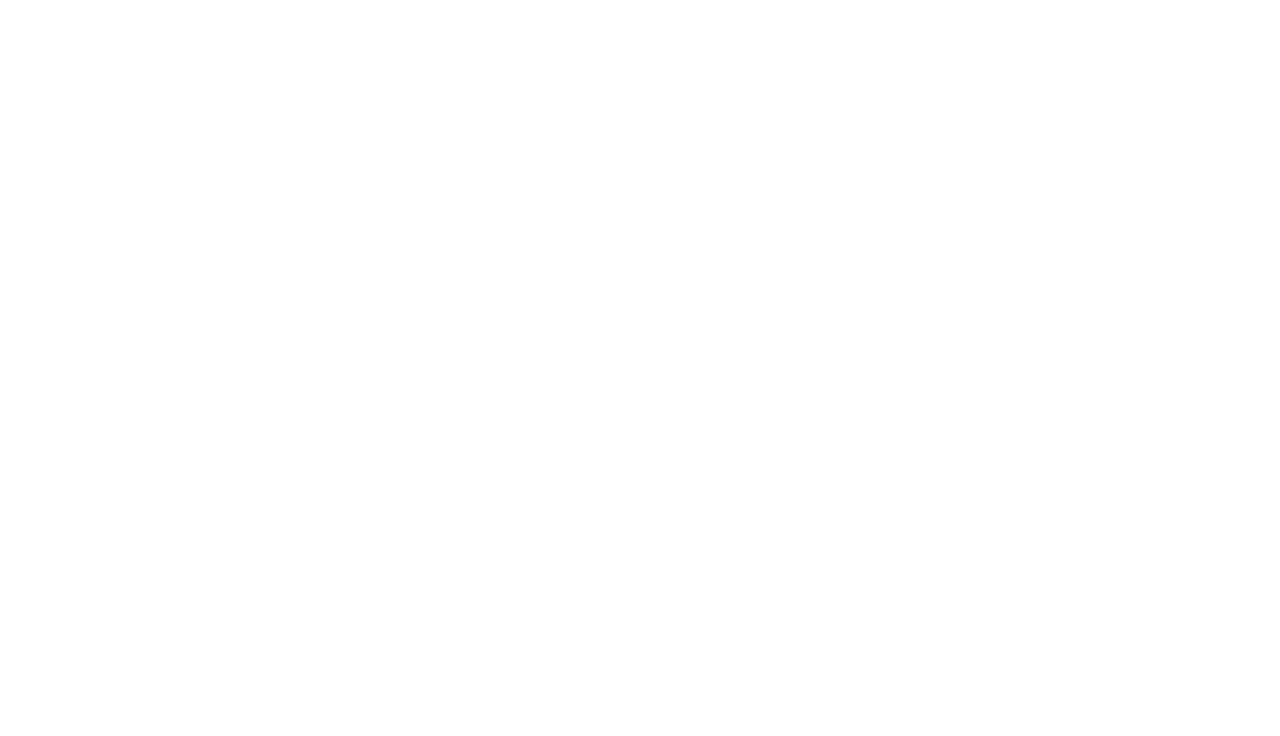
<file: 7.parallax/index.html>
<!DOCTYPE html>
<html lang="nl">
<head>
    <meta charset="UTF-8">
    <meta content="Tom Vanhoutte" name="author">
    <meta content="Parallax" name="description">
    <meta content="HTML5, CSS3, parallax, html, flexbox" name="keywords">
    <meta content="width-device-width, initial-scale=1.0" name="viewport">
    <!-- Chrome, Firefox & Opera -->
    <meta content="#0089d1" name="theme-color">
    <!-- Windows Phone -->
    <meta content="#0089d1" name="msapplication-navbutton-color">
    <!-- Safari/IOS -->
    <meta content="yes" name="apple-mobile-web-app-capable">
    <meta content="#0089d1" name="apple-mobile-web-app-status-bar-style">

    <title>Parallax</title>
    <link href="css/style.css" rel="stylesheet">

</head>
<body>
<div class="parallax"></div>

<div id="content">
    Lorem ipsum dolor sit amet, consectetur adipisicing elit.
    Blanditiis deserunt, dolorem dolores fugiat nulla quasi tempora vel.
    Aliquam at commodi culpa delectus dicta eaque illo similique?
    Assumenda nemo nisi officiis.
</div>

<div class="parallax"></div>


</body>
</html>
</file>
<file: 3.positioning/css/style.css>
#box{
    height:100px;
    width:100px;
    background:blue;
    float:left;
}
#parent{
    height:500px;
    width:1280px;
    /*background:yellow;*/
    /*background:#5f4312;*/
    /*background:rgb(0,100,100);*/
    /*background:rgba(0,100,0,0.5);*/
    /*background:hsl(120,100%,50%);

     */
    /*background:linear-gradient(45deg,red,yellow);*/
    /*background:radial-gradient(circle,blue,purple);*/
    background:url('../img/archi.jpg') right bottom;
    position:relative;
}
#child{
    height:100px;
    width:100px;
    background:orange;
    position:absolute;

    bottom:0px;
}
</file>
<file: 4.flexbox/css/style.css>
.flexboxcontainer{
    display:flex;
}
.blok1,.blok2,.blok3{
    height:200px;
    width:200px;
}
.blok1{
    background:red;
}
.blok2{
    background:blue;
}
.blok3{
    background:purple;
}
#flexboxrow-reverse{
    flex-direction:row-reverse;
}
#flexboxcolumn{
    flex-direction:column;
}
#flexboxcolumn-reverse{
    flex-direction: column-reverse;
}
#flexboxjustify,#flexboxjustifystart,#flexboxjustifyend,#flexboxjustifybetween,#flexboxjustifyaround,#flexboxjustifyevenly,#alignitemsstart,#alignitems{
    width:100%;
    background:yellow;
    height:300px;
    /*border:3px solid black;*/
    border:10px dotted rgba(100,100,100,0.5);
}
#flexboxjustify{
     justify-content:center;
}
#flexboxjustifyend{
    justify-content:end;
}
#flexboxjustifystart{
    justify-content:start;
}
#flexboxjustifybetween{
    justify-content:space-between;
}
#flexboxjustifyaround{
    justify-content:space-around;
}
#flexboxjustifyevenly{
    justify-content: space-evenly;
}
#alignitemsstart{
    align-items:flex-start;
}
#alignitems{
    align-items:center;
}
#centercenter{
    height: 100vh;
    justify-content: center;
    align-items: center;
}
</file>
<file: 7.parallax/css/style.css>
#content{
    padding:750px 0px;
    background-color:cadetblue;
    font-size:100px;
    color:#fff;
}

.parallax{
    /** hier zet je de backgroundimage die moet scrollen*/
    background-image: url('../images/backgroundparallax.jpg');
    /**FULL HEIGHT**/
    height:750px;
    /**CREATIE VAN HET PARALLAX SCROLL EFFECT**/
    background-attachment: fixed;
    background-position:center;
    background-repeat: no-repeat;
    background-size:cover;
}
</file>
